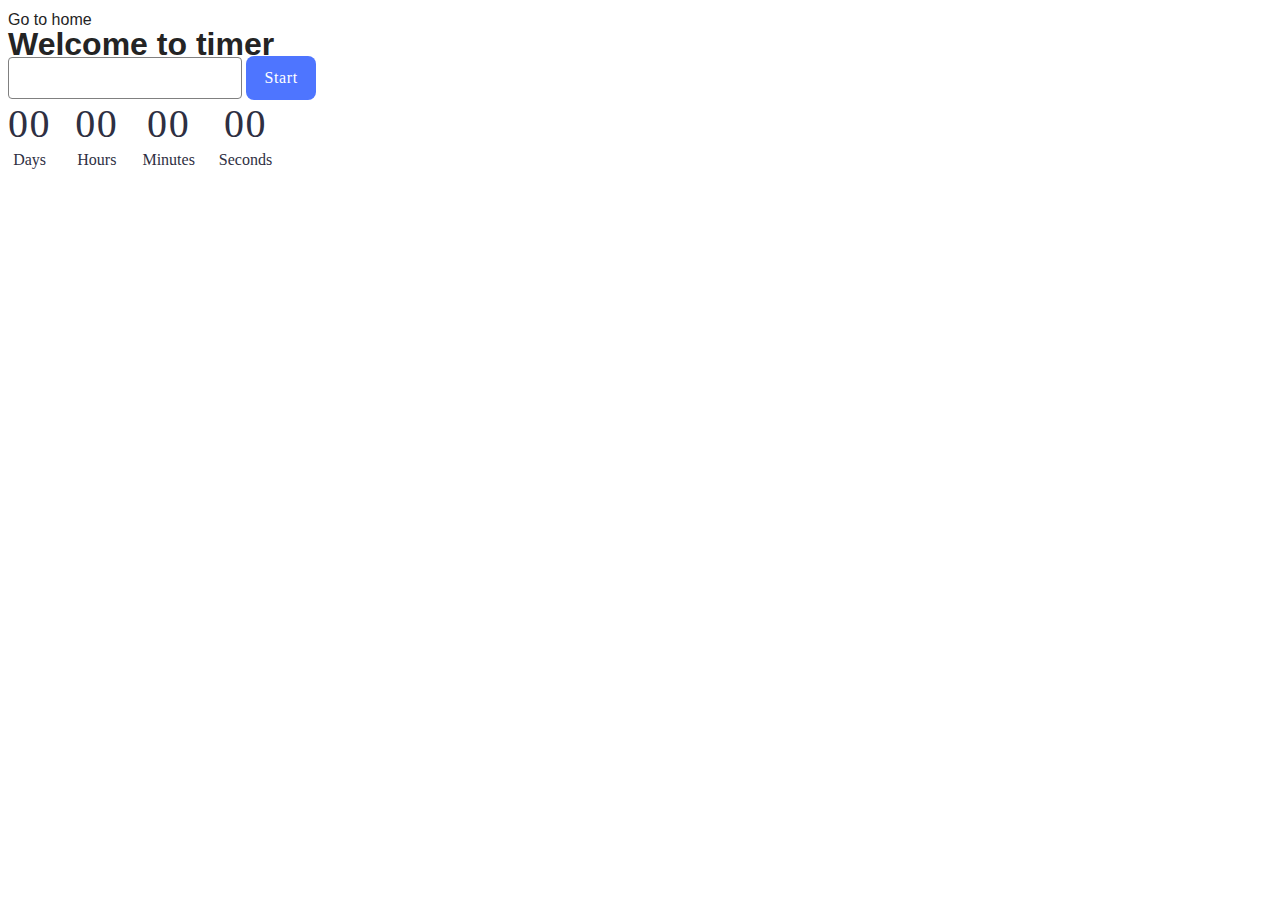
<file: src/1-timer.html>
<!DOCTYPE html>
<html lang="en">

<head>
  <meta charset="UTF-8" />
  <meta http-equiv="X-UA-Compatible" content="IE=edge" />
  <meta name="viewport" content="width=device-width, initial-scale=1.0" />
  <link rel="stylesheet" href="./css/styles.css">
  <title>Page 2</title>
</head>

<body>
  <section>
    <a href="./index.html">Go to home</a>
    <h1>Welcome to timer</h1>
  </section>
  <input type="text" id="datetime-picker" />
  <button type="button" data-start>Start</button>

  <div class="timer">
    <div class="field">
      <span class="value" data-days>00</span>
      <span class="label">Days</span>
    </div>
    <div class="field">
      <span class="value" data-hours>00</span>
      <span class="label">Hours</span>
    </div>
    <div class="field">
      <span class="value" data-minutes>00</span>
      <span class="label">Minutes</span>
    </div>
    <div class="field">
      <span class="value" data-seconds>00</span>
      <span class="label">Seconds</span>
    </div>
  </div>
  <script type="module" src="./js/1-timer.js"></script>

</body>

</html>
</file>
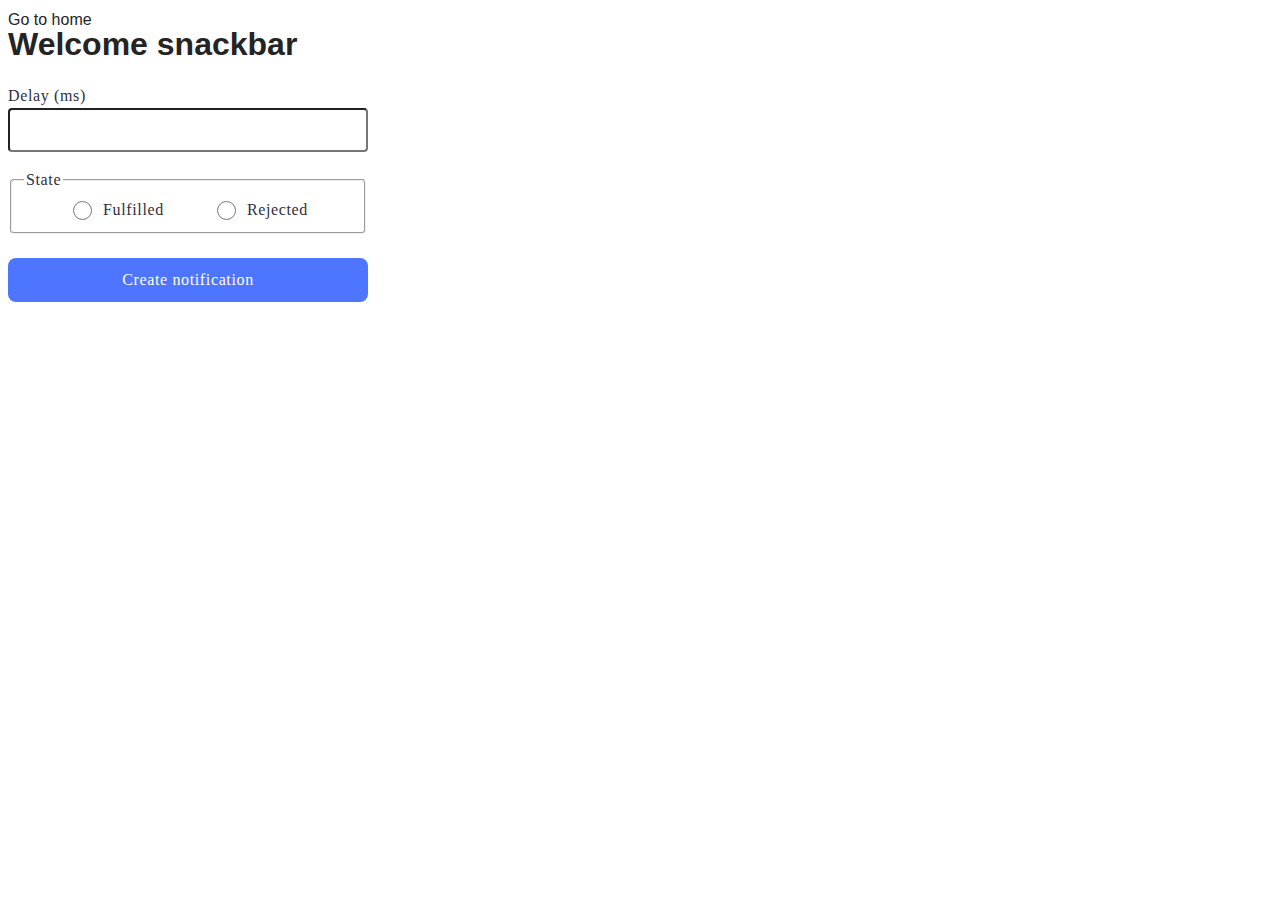
<file: src/2-snackbar.html>
<!DOCTYPE html>
<html lang="en">

<head>
  <meta charset="UTF-8" />
  <meta http-equiv="X-UA-Compatible" content="IE=edge" />
  <meta name="viewport" content="width=device-width, initial-scale=1.0" />
  <link rel="stylesheet" href="./css/styles.css">
  <title>Page 3</title>
</head>

<body>
  <section>
    <a href="./index.html">Go to home</a>
    <h1>Welcome snackbar</h1>
  </section>

  <form class="form">
    <label>
      Delay (ms)
      <input type="number" name="delay" required />
    </label>

    <fieldset>
      <legend>State</legend>
      <label>
        <input type="radio" name="state" value="fulfilled" required />
        Fulfilled
      </label>
      <label>
        <input type="radio" name="state" value="rejected" required />
        Rejected
      </label>
    </fieldset>

    <button type="submit">Create notification</button>
  </form>
  <script type="module" src="./js/2-snackbar.js"></script>
</body>

</html>
</file>
<file: src/css/styles.css>
/**
  |============================
  | include css partials with
  | default @import url()
  |============================
*/
@import url('./reset.css');
@import url('./vite-promo.css');
@import url('./header.css');

:root {
  font-family: Inter, Avenir, Helvetica, Arial, sans-serif;
  font-size: 16px;
  line-height: 24px;
  font-weight: 400;

  color: #242424;
  background-color: rgba(255, 255, 255, 0.87);

  font-synthesis: none;
  text-rendering: optimizeLegibility;
  -webkit-font-smoothing: antialiased;
  -moz-osx-font-smoothing: grayscale;
  -webkit-text-size-adjust: 100%;
}

/* -------TIMER----------- */

#datetime-picker{
 border-radius: 4px;
 border: 1px solid #808080;
 padding: 8px 16px;
 color: #2E2F42;
 font-family: Montserrat;
 font-size: 16px;
 font-style: normal;
 font-weight: 400;
 line-height: 1.5;
 letter-spacing: 0.04em;
 outline: transparent;
}

#datetime-picker:hover{
 border-color: #000000; 
}

#datetime-picker:active{
  border-color: #4E75FF;
}

#datetime-picker:disabled{
border-color: #808080;
}

.timer{
  display: flex;
  gap: 24px;
}

.field{
  display: flex;
  flex-direction: column;
  align-items: center;
  color: #2E2F42;
  font-family: Montserrat;
  font-style: normal;
  font-weight: 400;
}

.value{
  font-size: 40px;
  line-height: 1.2;
  letter-spacing: 0.04em;
}

.label{
  font-size: 16px;
  line-height: 1.5;
}

[type="button"]{
 border-radius: 8px;
 background: #4E75FF;
 padding: 8px 16px;
 justify-content: center;
 align-items: center;
 color: #FFF;
 font-family: Montserrat;
 font-size: 16px;
 font-style: normal;
 font-weight: 500;
 line-height: 1.5;
 letter-spacing: 0.04em;
 border-color: transparent;
}

[type="button"]:hover{
 background: #6C8CFF;
 color: #FFF;
}

[type="button"]:disabled {
  background: #CFCFCF;
  color: #989898;
}

/* ---------SNACKBAR----------- */
.form{
  width: 360px;
 display: flex;
 flex-direction: column;
 color: #2E2F42;
 font-family: Montserrat;
 font-size: 16px;
 font-style: normal;
 font-weight: 400;
 line-height: 1.5;
 letter-spacing: 0.04em;
 padding: 28px 0;
}

.form>label{
  display: flex;
  flex-direction: column;
}

[type="number"]{
  display: flex;
  /* max-width: 360px; */
  justify-content: center;
  align-items: center;
  color: #2E2F42;
  font-family: Montserrat;
  font-size: 16px;
  font-style: normal;
  font-weight: 400;
  line-height: 1.5;
  letter-spacing: 0.04em;
  margin-bottom: 16px;
  padding: 8px 16px;
  outline: transparent; 
  border-radius: 4px;
}

[type="number"]:hover {
  border-color: #2E2F42;
}

[type="number"]:active{
border: 1px solid #4E75FF;
}

fieldset{
  margin-bottom: 24px;
  display: flex;
  gap: 48px;
  align-items: flex-start;
  justify-content: center;
  border-radius: 4px;
}

fieldset:hover{
border-color: #2E2F42;
}

fieldset>label{
display: flex;
gap: 8px;
}

[type="radio"]{
  width: 19px;
  height: 19px;
}

[type="radio"]:hover{
  color: #2E2F42
}

[type="radio"]:active{
  color: #4E75FF;
}

[type="submit"]{
  border-radius: 8px;
  background: #4E75FF;
  border-color: transparent;
  padding: 8px 16px;
  max-width: 360px;
  display: flex;
  justify-content: center;
  align-items: center;
  color: #FFF;
  font-family: Montserrat;
  font-size: 16px;
  font-style: normal;
  font-weight: 500;
  line-height: 1.5;
  letter-spacing: 0.04em;
}

[type="submit"]:hover{
  background: #6C8CFF;
}
</file>
